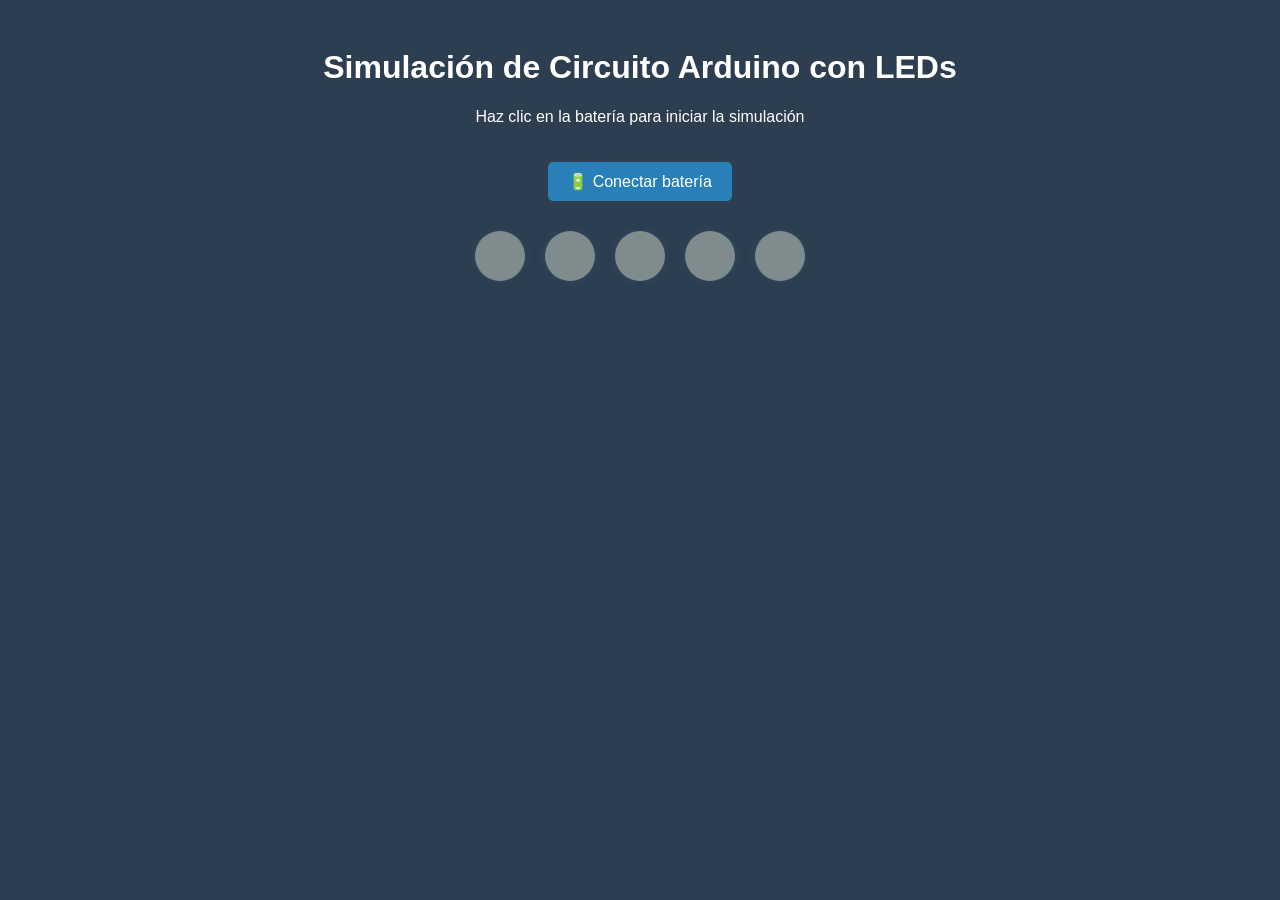
<file: index.HTML>
<!DOCTYPE html>
<html lang="es">
<head>
  <meta charset="UTF-8">
  <title>Simulación de Circuito Arduino con LEDs</title>
  <style>
    body {
      background-color: #2c3e50;
      color: white;
      font-family: Arial, sans-serif;
      text-align: center;
      padding: 20px;
    }
    .board {
      display: flex;
      justify-content: center;
      margin-top: 20px;
    }
    .led {
      width: 50px;
      height: 50px;
      border-radius: 50%;
      margin: 10px;
      background-color: #7f8c8d;
      box-shadow: 0 0 10px #34495e;
      transition: background-color 0.3s;
    }
    .led.on {
      background-color: #e74c3c;
      box-shadow: 0 0 20px #e74c3c;
    }
    .button {
      padding: 10px 20px;
      background-color: #2980b9;
      color: white;
      border: none;
      border-radius: 5px;
      cursor: pointer;
      font-size: 16px;
      margin-top: 20px;
    }
    .button:hover {
      background-color: #3498db;
    }
  </style>
</head>
<body>

  <h1>Simulación de Circuito Arduino con LEDs</h1>
  <p>Haz clic en la batería para iniciar la simulación</p>

  <button class="button" onclick="togglePower()">🔋 Conectar batería</button>

  <div class="board">
    <div class="led" id="led1"></div>
    <div class="led" id="led2"></div>
    <div class="led" id="led3"></div>
    <div class="led" id="led4"></div>
    <div class="led" id="led5"></div>
  </div>

  <script>
    let isOn = false;
    let interval;

    function togglePower() {
      if (!isOn) {
        isOn = true;
        interval = setInterval(() => {
          document.getElementById('
::contentReference[oaicite:73]{index=73}
</file>
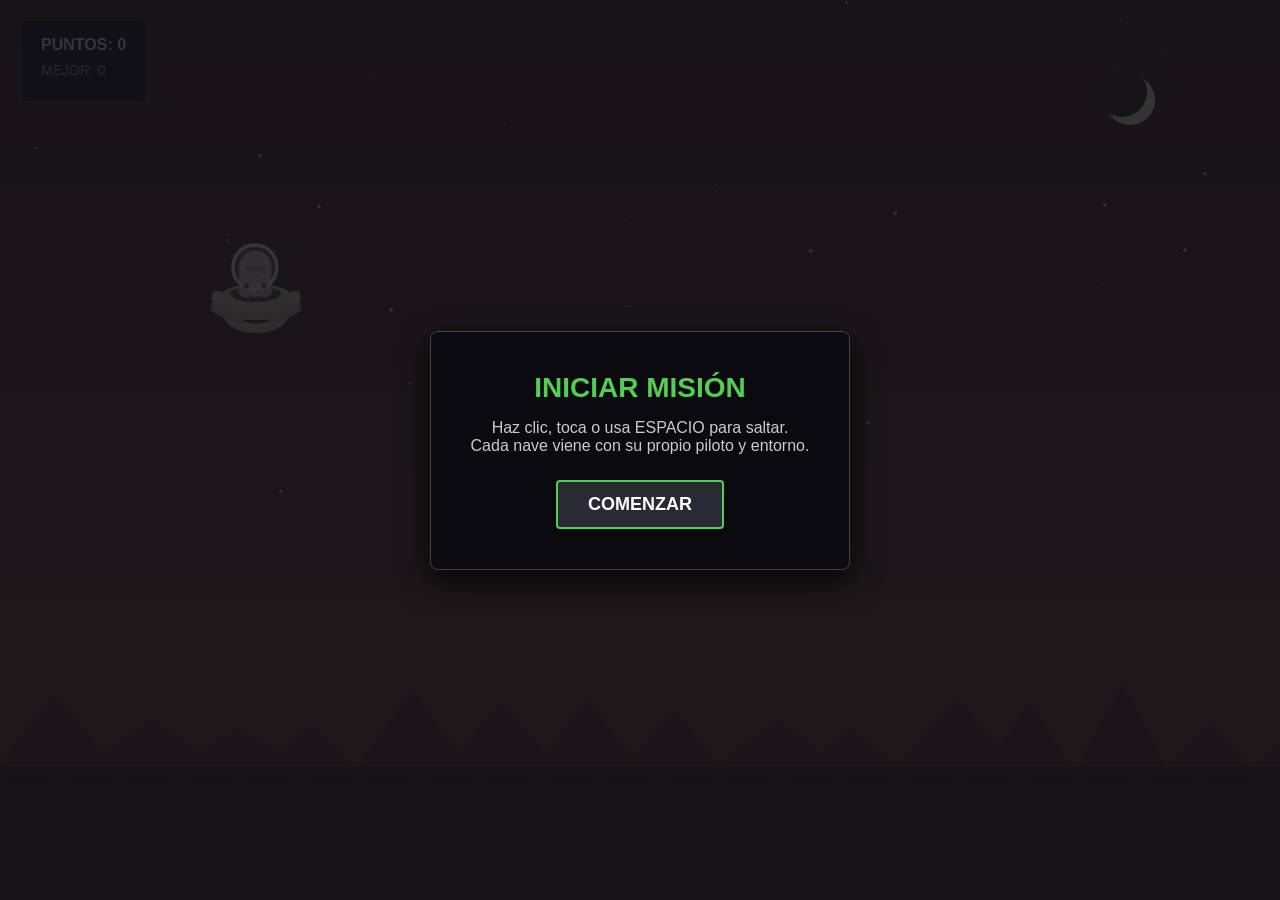
<file: ALIENGAME/index.html>
<!DOCTYPE html>
<html lang="es">
<head>
    <meta charset="UTF-8">
    <meta name="viewport" content="width=device-width, initial-scale=1.0, maximum-scale=1.0, user-scalable=no">
    <title>Juego OPENHOUSE</title>
    <style>
        * {
            box-sizing: border-box;
            margin: 0;
            padding: 0;
            user-select: none;
            font-family: 'Segoe UI', Tahoma, Geneva, Verdana, sans-serif;
        }

        body {
            background-color: #111118;
            display: flex;
            justify-content: center;
            align-items: center;
            height: 100vh;
            width: 100vw;
            overflow: hidden;
        }

        #game-container {
            position: relative;
            width: 100%;
            height: 100%;
            background: #111118;
            overflow: hidden;
        }

        canvas {
            display: block;
            width: 100%;
            height: 100%;
        }

        .overlay {
            position: absolute;
            top: 0;
            left: 0;
            width: 100%;
            height: 100%;
            display: flex;
            flex-direction: column;
            justify-content: center;
            align-items: center;
            background: rgba(17, 17, 24, 0.85);
            z-index: 10;
        }

        .hidden {
            display: none !important;
        }

        .ui-panel {
            background: rgba(10, 10, 15, 0.95);
            border: 1px solid #444;
            padding: 40px;
            border-radius: 8px;
            text-align: center;
            color: white;
            box-shadow: 0 10px 30px rgba(0,0,0,0.8);
        }

        h1 {
            font-size: 28px;
            margin-bottom: 15px;
            font-weight: bold;
            color: #55cc55;
        }

        p {
            font-size: 16px;
            color: #ccc;
            margin-bottom: 25px;
        }

        .btn {
            background: #2a2a35;
            color: white;
            border: 2px solid #55cc55;
            padding: 12px 30px;
            font-size: 18px;
            font-weight: bold;
            cursor: pointer;
            border-radius: 4px;
            transition: all 0.2s;
        }

        .btn:hover {
            background: #55cc55;
            color: #111;
        }

        #hud {
            position: absolute;
            top: 20px;
            left: 20px;
            background: rgba(10, 10, 15, 0.9);
            padding: 15px 20px;
            border-radius: 6px;
            color: white;
            z-index: 5;
            font-size: 16px;
            pointer-events: none;
            border: 1px solid #333;
        }

        .hud-line {
            margin-bottom: 8px;
        }
        
        .hud-line:last-child {
            margin-bottom: 0;
        }

        #alert-box {
            position: absolute;
            top: 20px;
            right: 20px;
            background: rgba(200, 0, 0, 0.8);
            color: white;
            padding: 10px 20px;
            border-radius: 4px;
            font-weight: bold;
            font-size: 14px;
            z-index: 5;
            opacity: 0;
            transition: opacity 0.3s;
            border: 1px solid #ff4444;
            pointer-events: none;
        }

        .show-alert {
            opacity: 1 !important;
            animation: blink 0.5s infinite alternate;
        }

        @keyframes blink {
            from { background: rgba(200, 0, 0, 0.8); }
            to { background: rgba(255, 50, 50, 0.9); }
        }
    </style>
</head>
<body>

    <div id="game-container">
        <div id="hud">
            <div class="hud-line"><strong>PUNTOS: <span id="live-score">0</span></strong></div>
            <div class="hud-line" style="color: #aaa; font-size: 14px;">MEJOR: <span id="live-best">0</span></div>
            <div class="hud-line" id="shield-status" style="color: #33ccff; font-size: 14px; display: none;">🛡️ ESCUDO ACTIVO</div>
        </div>

        <div id="alert-box">⚠️ ¡PROYECTILES DETECTADOS!</div>

        <canvas id="gameCanvas"></canvas>

        <div class="overlay" id="start-screen">
            <div class="ui-panel">
                <h1>INICIAR MISIÓN</h1>
                <p>Haz clic, toca o usa ESPACIO para saltar.<br>
                Cada nave viene con su propio piloto y entorno.</p>
                <button class="btn" id="start-btn">COMENZAR</button>
            </div>
        </div>

        <div class="overlay hidden" id="gameover-screen">
            <div class="ui-panel">
                <h1 style="color: #ff4444;">MISIÓN FALLIDA</h1>
                <p id="fail-reason">Colisión detectada.</p>
                <p>Puntuación Final: <strong style="color: white; font-size: 20px;"><span id="final-score">0</span></strong></p>
                <button class="btn" id="restart-btn">REINICIAR</button>
            </div>
        </div>
    </div>

    <script>
        const canvas = document.getElementById('gameCanvas');
        const ctx = canvas.getContext('2d');
        const container = document.getElementById('game-container');

        let width, height, groundY;

        function resize() {
            width = container.clientWidth;
            height = container.clientHeight;
            canvas.width = width;
            canvas.height = height;
            groundY = height * 0.85; 
        }

        window.addEventListener('resize', resize);
        resize();

        let gameState = 'START'; 
        let score = 0;
        let highScore = localStorage.getItem('minimal_game_best') || 0;
        document.getElementById('live-best').innerText = highScore;

        // Físicas ajustadas para el tamaño medio
        const GRAVITY = 0.25; 
        const JUMP = -6.5;    
        
        // Dificultad revertida (más relajada inicialmente)
        let baseSpeed = 2.0;  
        let currentSpeed = baseSpeed;

        let currentGap = 240; 
        let currentSpacing = 450; 

        let obstacles = [];
        let projectiles = [];
        let items = [];
        let attackPhaseTimer = 0;

        const characterData = [
            { 
                id: 'Beige', src: 'shipBeige_manned.png',
                theme: { bg0: '#3d2616', bg1: '#6b442a', stars: '#ffddaa', mountain: '#4a2e19', ground0: '#331f11', ground1: '#1f120a', line: '#5c3a21', obsTop: '#4a3320', obsLine: '#000' }
            },
            { 
                id: 'Blue', src: 'shipBlue_manned.png',
                theme: { bg0: '#0a192f', bg1: '#112240', stars: '#ffffff', mountain: '#0a192f', ground0: '#020c1b', ground1: '#010810', line: '#233554', obsTop: '#1e3f5a', obsLine: '#0a1a2a' }
            },
            { 
                id: 'Green', src: 'shipGreen_manned.png',
                theme: { bg0: '#0a2a1a', bg1: '#114022', stars: '#ccffcc', mountain: '#0a2a1a', ground0: '#051a0f', ground1: '#020d07', line: '#1a5930', obsTop: '#1a4a2a', obsLine: '#000' }
            },
            { 
                id: 'Pink', src: 'shipPink_manned.png',
                theme: { bg0: '#2a0a2a', bg1: '#401133', stars: '#ffccff', mountain: '#2a0a2a', ground0: '#1a051a', ground1: '#0d020d', line: '#591a40', obsTop: '#4a1a4a', obsLine: '#1a051a' }
            },
            { 
                id: 'Yellow', src: 'shipYellow_manned.png',
                theme: { bg0: '#331a00', bg1: '#592d00', stars: '#ffffcc', mountain: '#261300', ground0: '#1a0d00', ground1: '#0d0600', line: '#663300', obsTop: '#4d2600', obsLine: '#1a0d00' }
            }
        ];

        // Precarga de las imágenes
        characterData.forEach(char => {
            char.image = new Image();
            char.image.src = char.src;
        });

        const player = {
            x: width * 0.2,
            y: 0,
            radius: 25, // Hitbox media
            imgWidth: 90, // Tamaño de imagen medio (perfecto para visualizar detalles)
            imgHeight: 90, 
            vy: 0,
            hasShield: false,
            invulnerableTimer: 0,
            character: characterData[0],
            
            reset() {
                this.y = height / 3;
                this.vy = 0;
                this.hasShield = false;
                this.invulnerableTimer = 0;
                document.getElementById('shield-status').style.display = 'none';
                this.character = characterData[Math.floor(Math.random() * characterData.length)];
            },
            
            jump() {
                this.vy = JUMP;
            },
            
            update() {
                this.vy += GRAVITY;
                this.y += this.vy;
                if(this.invulnerableTimer > 0) this.invulnerableTimer--;
            },
            
            breakShield() {
                this.hasShield = false;
                this.invulnerableTimer = 60; 
                document.getElementById('shield-status').style.display = 'none';
                
                ctx.fillStyle = 'rgba(51, 204, 255, 0.8)';
                ctx.beginPath();
                ctx.arc(this.x, this.y, this.radius * 3, 0, Math.PI * 2);
                ctx.fill();
            },
            
            draw() {
                if (!this.character) return; 

                ctx.save();
                ctx.translate(this.x, this.y);

                ctx.rotate(Math.min(Math.max(this.vy * 0.05, -0.2), 0.2));

                if (this.invulnerableTimer > 0 && Math.floor(Date.now() / 100) % 2 === 0) {
                    ctx.globalAlpha = 0.5;
                }

                if (this.hasShield) {
                    ctx.fillStyle = 'rgba(51, 204, 255, 0.3)';
                    ctx.strokeStyle = '#33ccff';
                    ctx.lineWidth = 2;
                    ctx.beginPath();
                    ctx.arc(0, 0, this.imgWidth / 1.5, 0, Math.PI * 2);
                    ctx.fill();
                    ctx.stroke();
                }

                if (this.character.image.complete && this.character.image.naturalWidth !== 0) {
                    ctx.drawImage(
                        this.character.image, 
                        -this.imgWidth / 2, 
                        -this.imgHeight / 2, 
                        this.imgWidth, 
                        this.imgHeight
                    );
                } else {
                    ctx.fillStyle = '#ff00ff';
                    ctx.fillRect(-this.radius, -this.radius, this.radius*2, this.radius*2);
                }

                ctx.restore();
            }
        };

        class Obstacle {
            constructor(x) {
                this.x = x;
                this.width = 90; // Obstáculos adaptados al tamaño medio
                this.passed = false;
                
                const minHeight = height * 0.20; 
                const maxHeight = groundY - currentGap - 60;
                
                this.topHeight = Math.random() * (maxHeight - minHeight) + minHeight;
            }

            update() {
                this.x -= currentSpeed;
            }

            draw() {
                const theme = player.character.theme;
                ctx.fillStyle = theme.obsTop; 
                ctx.strokeStyle = theme.obsLine;
                ctx.lineWidth = 2;

                ctx.fillRect(this.x, 0, this.width, this.topHeight);
                ctx.strokeRect(this.x, 0, this.width, this.topHeight);

                const bottomY = this.topHeight + currentGap;
                const bottomHeight = height - bottomY;
                ctx.fillRect(this.x, bottomY, this.width, bottomHeight);
                ctx.strokeRect(this.x, bottomY, this.width, bottomHeight);

                ctx.fillStyle = '#fff';
                ctx.globalAlpha = 0.3;
                if (this.topHeight > 80) {
                    ctx.fillRect(this.x + 20, this.topHeight - 40, 12, 12);
                    ctx.fillRect(this.x + 45, this.topHeight - 65, 12, 12);
                }
                if (bottomHeight > 80) {
                    ctx.fillRect(this.x + 25, bottomY + 35, 12, 12);
                }
                ctx.globalAlpha = 1.0;
            }

            checkCollision(p) {
                const collisionRadius = p.radius * 0.85; 
                if (p.x + collisionRadius > this.x && p.x - collisionRadius < this.x + this.width) {
                    if (p.y - collisionRadius < this.topHeight || p.y + collisionRadius > this.topHeight + currentGap) {
                        return true;
                    }
                }
                return false;
            }
        }

        class Projectile {
            constructor(y) {
                this.x = width;
                this.y = y;
                this.width = 60;  
                this.height = 12;
                this.speed = currentSpeed * 2.5; 
                this.warningTimer = 60; // Advertencia revertida a su duración original
            }

            update() {
                if (this.warningTimer > 0) {
                    this.warningTimer--;
                } else {
                    this.x -= this.speed;
                }
            }

            draw() {
                if (this.warningTimer > 0) {
                    if (Math.floor(Date.now() / 100) % 2 === 0) {
                        ctx.fillStyle = 'rgba(255, 0, 0, 0.3)';
                        ctx.fillRect(0, this.y - 1, width, 2);
                        
                        ctx.fillStyle = 'red';
                        ctx.font = '22px Arial';
                        ctx.fillText('⚠️', width - 45, this.y + 8);
                    }
                } else {
                    ctx.fillStyle = '#ff3333';
                    ctx.shadowColor = 'red';
                    ctx.shadowBlur = 10;
                    ctx.fillRect(this.x, this.y - this.height/2, this.width, this.height);
                    
                    ctx.fillStyle = 'white';
                    ctx.shadowBlur = 0;
                    ctx.fillRect(this.x + 6, this.y - 1, this.width - 12, 2);
                }
            }

            checkCollision(p) {
                if (this.warningTimer > 0) return false;
                
                const collisionRadius = p.radius * 0.85;
                if (p.x + collisionRadius > this.x && p.x - collisionRadius < this.x + this.width &&
                    p.y + collisionRadius > this.y - this.height/2 && p.y - collisionRadius < this.y + this.height/2) {
                    return true;
                }
                return false;
            }
        }

        class ShieldItem {
            constructor() {
                this.x = width + 50;
                this.y = Math.random() * (groundY - 150) + 75;
                this.radius = 20;
            }

            update() {
                this.x -= currentSpeed;
            }

            draw() {
                ctx.fillStyle = '#33ccff';
                ctx.shadowColor = '#33ccff';
                ctx.shadowBlur = 15;
                ctx.beginPath();
                ctx.arc(this.x, this.y + Math.sin(Date.now() * 0.005) * 6, this.radius, 0, Math.PI * 2);
                ctx.fill();
                
                ctx.fillStyle = 'white';
                ctx.shadowBlur = 0;
                ctx.beginPath();
                ctx.arc(this.x - 5, this.y - 5 + Math.sin(Date.now() * 0.005) * 6, 5, 0, Math.PI * 2);
                ctx.fill();
            }

            checkCollision(p) {
                const dist = Math.hypot(p.x - this.x, p.y - this.y);
                return dist < p.radius + this.radius;
            }
        }

        const stars = Array.from({length: 60}, () => ({
            x: Math.random() * 2000,
            y: Math.random() * 500,
            size: Math.random() * 2
        }));

        const mountains = [];
        for(let i = 0; i < 30; i++) {
            mountains.push({
                x: i * 90,
                width: 70 + Math.random() * 60,
                height: 30 + Math.random() * 60
            });
        }

        function drawBackground() {
            const theme = player.character.theme;

            const bgGradient = ctx.createLinearGradient(0, 0, 0, height);
            bgGradient.addColorStop(0, theme.bg0);
            bgGradient.addColorStop(1, theme.bg1);
            ctx.fillStyle = bgGradient;
            ctx.fillRect(0, 0, width, height);

            ctx.fillStyle = theme.stars;
            stars.forEach(s => {
                ctx.beginPath();
                ctx.arc(s.x, s.y, s.size, 0, Math.PI*2);
                ctx.fill();
                if(gameState === 'PLAYING') s.x -= currentSpeed * 0.05;
                if(s.x < 0) s.x = width;
            });

            ctx.fillStyle = '#ffffdd';
            ctx.beginPath();
            ctx.arc(width - 150, 100, 25, 0, Math.PI*2);
            ctx.fill();
            ctx.fillStyle = theme.bg0; 
            ctx.beginPath();
            ctx.arc(width - 158, 92, 25, 0, Math.PI*2);
            ctx.fill();

            ctx.fillStyle = theme.mountain;
            mountains.forEach(m => {
                ctx.beginPath();
                ctx.moveTo(m.x, groundY);
                ctx.lineTo(m.x + m.width/2, groundY - m.height);
                ctx.lineTo(m.x + m.width, groundY);
                ctx.fill();
                
                if(gameState === 'PLAYING') m.x -= currentSpeed * 0.2;
                if(m.x + m.width < 0) m.x = width + (Math.random() * 50);
            });

            ctx.fillStyle = theme.ground0;
            ctx.fillRect(0, groundY, width, height - groundY);
            
            ctx.strokeStyle = theme.line;
            ctx.lineWidth = 3;
            ctx.beginPath();
            ctx.moveTo(0, groundY);
            ctx.lineTo(width, groundY);
            ctx.stroke();
            
            ctx.strokeStyle = theme.ground1;
            ctx.lineWidth = 2;
            for(let i = 0; i < width; i += 60) {
                let xPos = (i - (Date.now() * currentSpeed * 0.05) % 60);
                if(xPos > 0 && xPos < width) {
                    ctx.beginPath();
                    ctx.moveTo(xPos, groundY + 15);
                    ctx.lineTo(xPos + 30, groundY + 15);
                    ctx.stroke();
                }
            }
        }

        function updateDifficulty() {
            // Regresamos a la curva de dificultad original más relajada
            currentSpeed = baseSpeed + (score * 0.15);
            currentGap = Math.max(140, 240 - (score * 3));
            currentSpacing = Math.max(280, 450 - (score * 5));
        }

        function handleDamage(reason) {
            if (player.invulnerableTimer > 0) return; 

            if (player.hasShield) {
                player.breakShield();
            } else {
                gameOver(reason);
            }
        }

        function gameLoop() {
            ctx.clearRect(0, 0, width, height);
            
            drawBackground();

            if (gameState === 'PLAYING') {
                player.update();
                updateDifficulty();

                if (obstacles.length === 0 || obstacles[obstacles.length - 1].x < width - currentSpacing) {
                    obstacles.push(new Obstacle(width));
                }

                for (let i = obstacles.length - 1; i >= 0; i--) {
                    let obs = obstacles[i];
                    obs.update();
                    obs.draw();

                    if (!obs.passed && player.x > obs.x + obs.width) {
                        obs.passed = true;
                        score++;
                        document.getElementById('live-score').innerText = score;
                    }

                    if (obs.checkCollision(player)) {
                        handleDamage('Choque con estructura.');
                    }

                    if (obs.x + obs.width < 0) {
                        obstacles.splice(i, 1);
                    }
                }

                const alertBox = document.getElementById('alert-box');
                // Proyectiles inician a partir del punto 5 de nuevo (dificultad normal)
                if (score >= 5) {
                    if (attackPhaseTimer <= 0 && Math.random() < 0.005) {
                        attackPhaseTimer = 200; 
                    }

                    if (attackPhaseTimer > 0) {
                        attackPhaseTimer--;
                        alertBox.classList.add('show-alert');
                        
                        if (attackPhaseTimer === 100 || attackPhaseTimer === 20) {
                            projectiles.push(new Projectile(player.y + (Math.random() * 80 - 40)));
                        }
                    } else {
                        alertBox.classList.remove('show-alert');
                    }
                }

                for (let i = projectiles.length - 1; i >= 0; i--) {
                    let proj = projectiles[i];
                    proj.update();
                    proj.draw();

                    if (proj.checkCollision(player)) {
                        handleDamage('Impacto de proyectil láser.');
                        projectiles.splice(i, 1); 
                        continue;
                    }

                    if (proj.x + proj.width < 0) {
                        projectiles.splice(i, 1);
                    }
                }

                if (Math.random() < 0.001 && items.length === 0 && !player.hasShield) {
                    items.push(new ShieldItem());
                }

                for (let i = items.length - 1; i >= 0; i--) {
                    let item = items[i];
                    item.update();
                    item.draw();

                    if (item.checkCollision(player)) {
                        player.hasShield = true;
                        document.getElementById('shield-status').style.display = 'block';
                        items.splice(i, 1);
                        continue;
                    }

                    if (item.x + item.radius < 0) {
                        items.splice(i, 1);
                    }
                }

                if (player.y - player.radius <= 0) {
                    handleDamage('Saliste de la atmósfera.');
                    if (gameState === 'PLAYING') player.vy = 2; 
                }
                
                if (player.y + player.radius >= groundY) {
                    handleDamage('Caíste al suelo.');
                    if (gameState === 'PLAYING') player.vy = JUMP;
                }

                player.draw();
            } 
            else if (gameState === 'START') {
                if (!player.character) player.reset(); 
                player.y = height / 3 + Math.sin(Date.now() * 0.003) * 12;
                player.draw();
            }

            requestAnimationFrame(gameLoop);
        }

        function action() {
            if (gameState === 'START') {
                startGame();
            } else if (gameState === 'PLAYING') {
                player.jump();
            }
        }

        function startGame() {
            player.reset(); 

            gameState = 'PLAYING';
            score = 0;
            currentSpeed = baseSpeed;
            obstacles = []; 
            projectiles = [];
            items = [];
            attackPhaseTimer = 0;
            
            document.getElementById('live-score').innerText = '0';
            document.getElementById('start-screen').classList.add('hidden');
            document.getElementById('gameover-screen').classList.add('hidden');
            document.getElementById('alert-box').classList.remove('show-alert');
            
            player.jump(); 
        }

        function gameOver(reason) {
            gameState = 'GAMEOVER';

            if (score > highScore) {
                highScore = score;
                localStorage.setItem('minimal_game_best', highScore);
                document.getElementById('live-best').innerText = highScore;
            }

            document.getElementById('fail-reason').innerText = reason;
            document.getElementById('final-score').innerText = score;
            document.getElementById('gameover-screen').classList.remove('hidden');
            document.getElementById('alert-box').classList.remove('show-alert');
        }

        window.addEventListener('keydown', (e) => {
            if (e.code === 'Space' || e.code === 'ArrowUp') {
                e.preventDefault();
                action();
            }
        });

        canvas.addEventListener('touchstart', (e) => {
            e.preventDefault();
            action();
        }, { passive: false });

        canvas.addEventListener('mousedown', (e) => {
            action();
        });

        document.getElementById('start-btn').addEventListener('click', () => {
            startGame();
        });

        document.getElementById('restart-btn').addEventListener('click', () => {
            startGame();
        });

        requestAnimationFrame(gameLoop);
    </script>
</body>
</html>
</file>
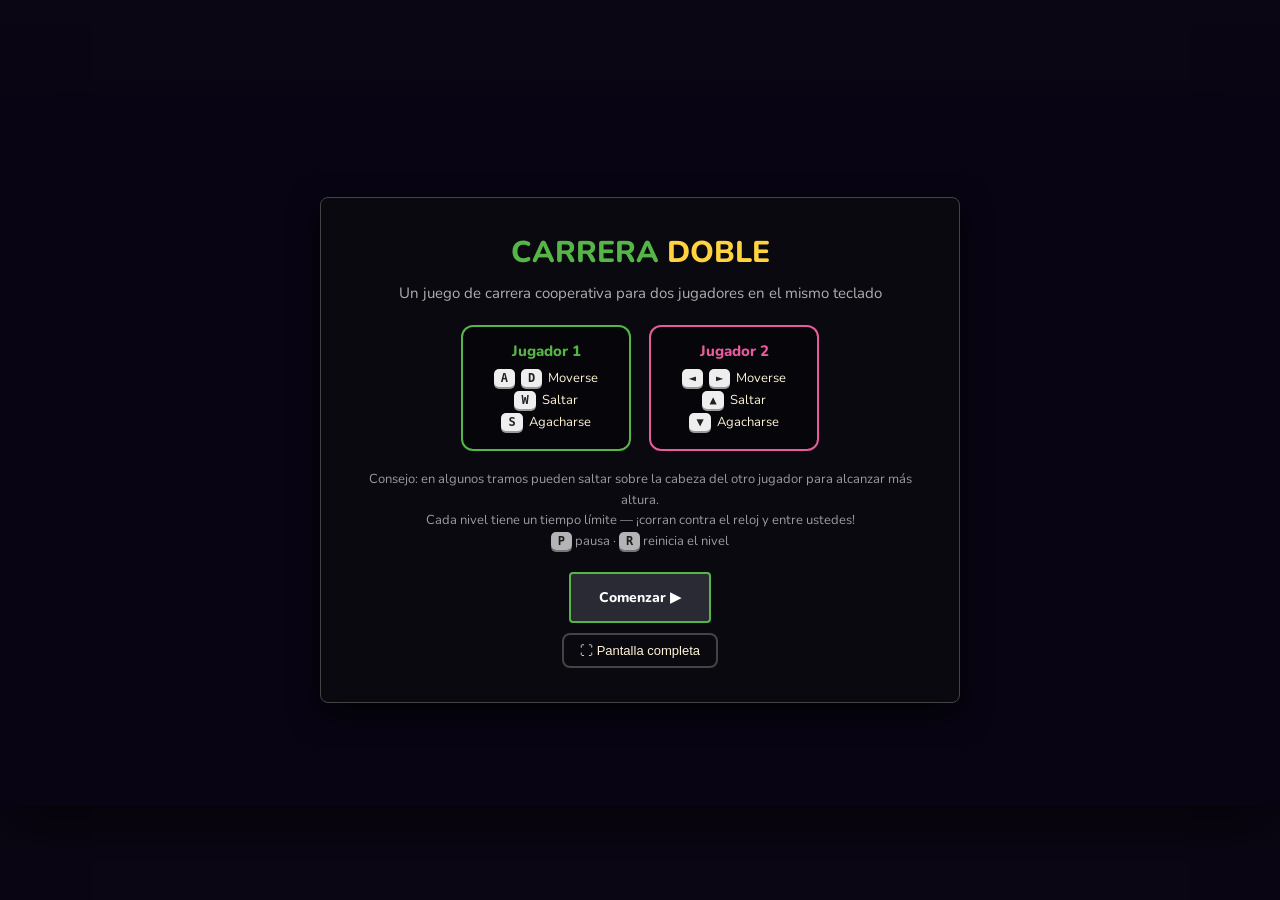
<file: ALIENRUNNNN/index.html>
<!DOCTYPE html>
<html lang="es">
<head>
<meta charset="UTF-8">
<meta name="viewport" content="width=device-width, initial-scale=1.0">
<title>ALIENRUNNN OPENHOUSE</title>
<link rel="preconnect" href="https://fonts.googleapis.com">
<link href="https://fonts.googleapis.com/css2?family=Press+Start+2P&family=Nunito:wght@600;800&display=swap" rel="stylesheet">
<link rel="stylesheet" href="style.css">
</head>
<body>

<div id="stage">

  <!-- ======= HUD superior (durante el juego) ======= -->
  <div id="hud" class="hidden">
    <div class="hud-left">
      <span id="hudLevelName">Nivel 1</span>
    </div>
    <div class="hud-center">
      <div class="player-pill p1">
        <span class="dot"></span>
        <span class="pname">P1</span>
        <span id="p1Time" class="ptime">0.0s</span>
      </div>
      <div class="player-pill p2">
        <span class="dot"></span>
        <span class="pname">P2</span>
        <span id="p2Time" class="ptime">0.0s</span>
      </div>
    </div>
    <div class="hud-right">
      <span id="hudTimeLeft" class="hud-timer">⏱ 0.0s</span>
      <span id="hudCoins">🪙 0</span>
      <button id="btnFullscreen" title="Pantalla completa (F)">⛶</button>
      <button id="btnPause" title="Pausa (P)">⏸</button>
    </div>
  </div>

  <!-- ======= Canvas del juego ======= -->
  <canvas id="game" width="1152" height="640"></canvas>

  <!-- ======= Banner de meta (no bloqueante) ======= -->
  <div id="finishBanner" class="hidden">
    <div class="banner-box">
      <div id="finishTitle">¡Jugador Verde llega primero!</div>
      <div id="finishSub">Tiempo: 0.0s — esperando al otro jugador…</div>
      <button id="btnContinue">Continuar →</button>
    </div>
  </div>

  <!-- ======= Pantalla de inicio ======= -->
  <div id="screenStart" class="overlay">
    <div class="panel instructions">
      <h1>CARRERA <span class="accent">DOBLE</span></h1>
      <p class="subtitle">Un juego de carrera cooperativa para dos jugadores en el mismo teclado</p>

      <div class="controls-grid">
        <div class="controls-card p1card">
          <div class="ccard-title">Jugador 1</div>
          <div class="key-row"><kbd>A</kbd><kbd>D</kbd> Moverse</div>
          <div class="key-row"><kbd>W</kbd> Saltar</div>
          <div class="key-row"><kbd>S</kbd> Agacharse</div>
        </div>
        <div class="controls-card p2card">
          <div class="ccard-title">Jugador 2</div>
          <div class="key-row"><kbd>◄</kbd><kbd>►</kbd> Moverse</div>
          <div class="key-row"><kbd>▲</kbd> Saltar</div>
          <div class="key-row"><kbd>▼</kbd> Agacharse</div>
        </div>
      </div>

      <p class="hint">Consejo: en algunos tramos pueden saltar sobre la cabeza del otro jugador para alcanzar más altura.<br>
      Cada nivel tiene un tiempo límite — ¡corran contra el reloj y entre ustedes!<br>
      <kbd>P</kbd> pausa · <kbd>R</kbd> reinicia el nivel</p>

      <button id="btnStart" class="big-btn">Comenzar ▶</button>
      <button id="btnFullscreenStart" class="small-btn">⛶ Pantalla completa</button>
    </div>
  </div>

  <!-- ======= Intro de nivel ======= -->
  <div id="screenLevelIntro" class="overlay hidden">
    <div class="panel instructions">
      <div id="introLevelNum" class="level-tag">Nivel 1</div>
      <h2 id="introLevelName">Colinas Tranquilas</h2>
      <div class="time-badge">⏱️ Tiempo límite: <span id="introTimeLimit">60</span>s</div>
      <p id="introLevelTip" class="hint"></p>
      <button id="btnLevelGo" class="big-btn">¡Listos! ▶</button>
    </div>
  </div>

  <!-- ======= Pausa ======= -->
  <div id="screenPause" class="overlay hidden">
    <div class="panel">
      <h2>Pausa</h2>
      <button id="btnResume" class="big-btn">Reanudar</button>
      <button id="btnRestartLevel" class="small-btn">Reiniciar nivel (R)</button>
      <button id="btnMainMenu" class="small-btn">Menú principal</button>
    </div>
  </div>

  <!-- ======= Tiempo agotado ======= -->
  <div id="screenTimeUp" class="overlay hidden">
    <div class="panel instructions">
      <h2>⏱️ ¡Tiempo agotado!</h2>
      <p class="hint" id="timeUpMsg">Nadie llegó a la bandera a tiempo.</p>
      <button id="btnRetryTimeUp" class="big-btn">Reintentar nivel ↻</button>
    </div>
  </div>

  <!-- ======= Resultados finales ======= -->
  <div id="screenFinal" class="overlay hidden">
    <div class="panel">
      <h2 id="finalTitle">🏆 ¡Campeón!</h2>
      <div id="finalResults" class="final-results"></div>
      <button id="btnPlayAgain" class="big-btn">Jugar de nuevo</button>
    </div>
  </div>

</div>

<script src="game.js"></script>
</body>
</html>
</file>
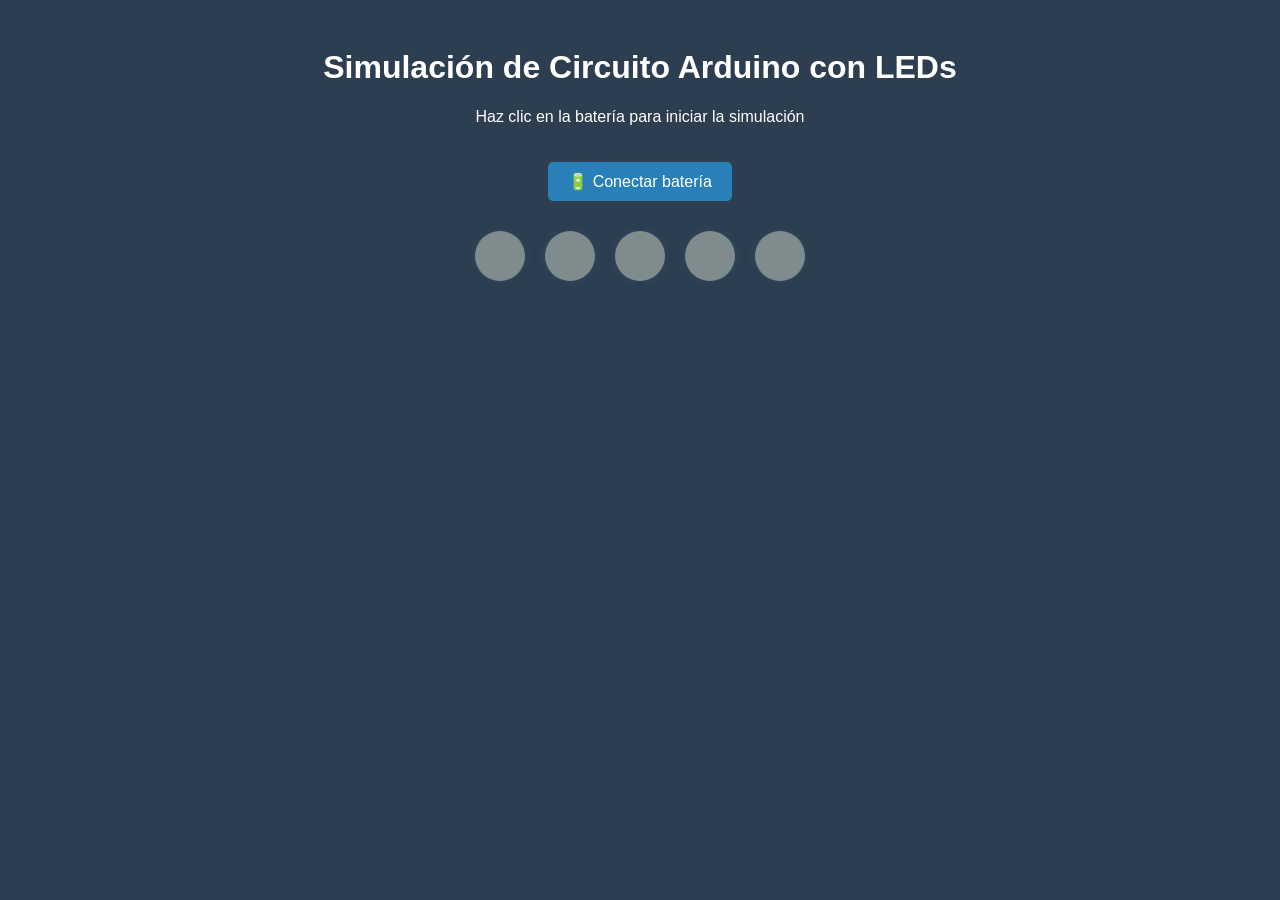
<file: EJEMPLO.HTML>
<!DOCTYPE html>
<html lang="es">
<head>
  <meta charset="UTF-8">
  <title>Simulación de Circuito Arduino con LEDs</title>
  <style>
    body {
      background-color: #2c3e50;
      color: white;
      font-family: Arial, sans-serif;
      text-align: center;
      padding: 20px;
    }
    .board {
      display: flex;
      justify-content: center;
      margin-top: 20px;
    }
    .led {
      width: 50px;
      height: 50px;
      border-radius: 50%;
      margin: 10px;
      background-color: #7f8c8d;
      box-shadow: 0 0 10px #34495e;
      transition: background-color 0.3s;
    }
    .led.on {
      background-color: #e74c3c;
      box-shadow: 0 0 20px #e74c3c;
    }
    .button {
      padding: 10px 20px;
      background-color: #2980b9;
      color: white;
      border: none;
      border-radius: 5px;
      cursor: pointer;
      font-size: 16px;
      margin-top: 20px;
    }
    .button:hover {
      background-color: #3498db;
    }
  </style>
</head>
<body>

  <h1>Simulación de Circuito Arduino con LEDs</h1>
  <p>Haz clic en la batería para iniciar la simulación</p>

  <button class="button" onclick="togglePower()">🔋 Conectar batería</button>

  <div class="board">
    <div class="led" id="led1"></div>
    <div class="led" id="led2"></div>
    <div class="led" id="led3"></div>
    <div class="led" id="led4"></div>
    <div class="led" id="led5"></div>
  </div>

  <script>
    let isOn = false;
    let interval;

    function togglePower() {
      if (!isOn) {
        isOn = true;
        interval = setInterval(() => {
          document.getElementById('
::contentReference[oaicite:73]{index=73}
</file>
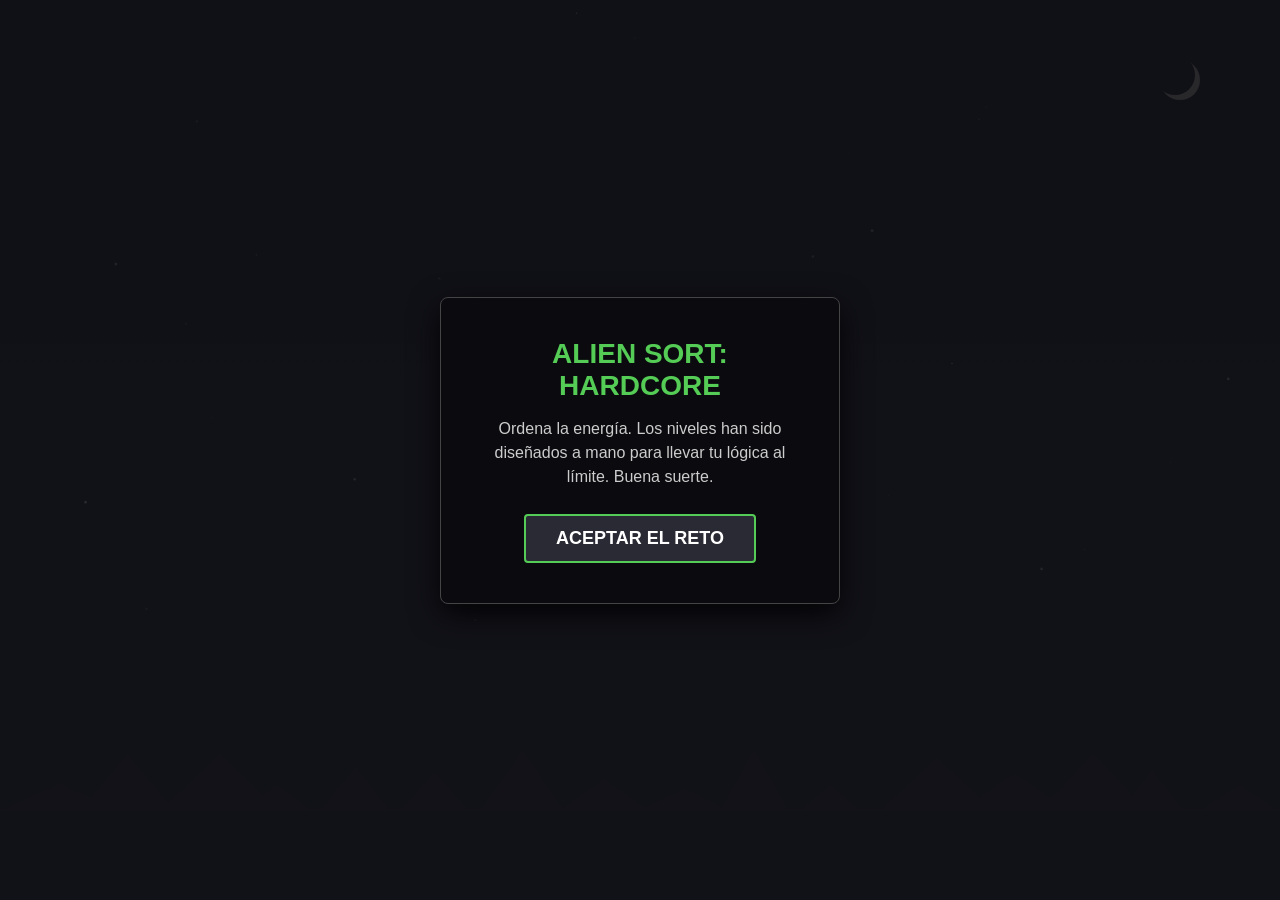
<file: RELLENAELAGUA.html>
<!DOCTYPE html>
<html lang="es">
<head>
    <meta charset="UTF-8">
    <meta name="viewport" content="width=device-width, initial-scale=1.0, maximum-scale=1.0, user-scalable=no">
    <title>Alien Sort Puzzle - Hardcore</title>
    <style>
        * {
            box-sizing: border-box;
            margin: 0;
            padding: 0;
            user-select: none;
            font-family: 'Segoe UI', Tahoma, Geneva, Verdana, sans-serif;
        }

        body {
            background-color: #111118;
            display: flex;
            justify-content: center;
            align-items: center;
            height: 100vh;
            width: 100vw;
            overflow: hidden;
            color: white;
        }

        #game-container {
            position: relative;
            width: 100%;
            height: 100%;
            background: #111118;
            overflow: hidden;
        }

        #bgCanvas {
            position: absolute;
            top: 0;
            left: 0;
            width: 100%;
            height: 100%;
            z-index: 1;
            pointer-events: none;
        }

        #hud {
            position: absolute;
            top: 15px;
            left: 15px;
            right: 15px;
            display: flex;
            justify-content: space-between;
            align-items: center;
            z-index: 5;
        }

        .hud-panel {
            background: rgba(10, 10, 15, 0.9);
            padding: 10px 20px;
            border-radius: 6px;
            border: 1px solid #333;
            font-size: 16px;
            font-weight: bold;
        }

        .btn-small {
            background: #2a2a35;
            color: white;
            border: 1px solid #555;
            padding: 8px 15px;
            cursor: pointer;
            border-radius: 4px;
            transition: all 0.2s;
            font-weight: bold;
        }
        .btn-small:hover { background: #444; }

        /* Contenedor principal del Puzzle */
        #puzzle-area {
            position: absolute;
            top: 70px;
            left: 0;
            width: 100%;
            height: calc(100% - 70px);
            display: flex;
            flex-wrap: wrap;
            justify-content: center;
            align-content: center;
            gap: 15px;
            z-index: 10;
            padding: 15px;
        }

        /* Diseño de los Tubos ajustado para que quepan muchos */
        .bottle {
            width: 45px;
            height: 160px;
            border: 3px solid rgba(255, 255, 255, 0.3);
            border-top: none;
            border-radius: 0 0 12px 12px;
            display: flex;
            flex-direction: column-reverse;
            overflow: hidden;
            cursor: pointer;
            transition: transform 0.2s ease, box-shadow 0.2s;
            background: rgba(0, 0, 0, 0.4);
            position: relative;
        }

        .bottle.selected {
            transform: translateY(-15px);
            box-shadow: 0 10px 20px rgba(255, 255, 255, 0.1);
            border-color: rgba(255, 255, 255, 0.8);
        }

        .liquid-segment {
            width: 100%;
            height: 25%;
            transition: height 0.3s;
        }

        .overlay {
            position: absolute;
            top: 0;
            left: 0;
            width: 100%;
            height: 100%;
            display: flex;
            flex-direction: column;
            justify-content: center;
            align-items: center;
            background: rgba(17, 17, 24, 0.9);
            z-index: 20;
        }

        .hidden { display: none !important; }

        .ui-panel {
            background: rgba(10, 10, 15, 0.95);
            border: 1px solid #444;
            padding: 40px;
            border-radius: 8px;
            text-align: center;
            box-shadow: 0 10px 30px rgba(0,0,0,0.8);
            max-width: 400px;
        }

        h1 {
            font-size: 28px;
            margin-bottom: 15px;
            color: #55cc55;
        }

        p {
            font-size: 16px;
            color: #ccc;
            margin-bottom: 25px;
            line-height: 1.5;
        }

        .btn {
            background: #2a2a35;
            color: white;
            border: 2px solid #55cc55;
            padding: 12px 30px;
            font-size: 18px;
            font-weight: bold;
            cursor: pointer;
            border-radius: 4px;
            transition: all 0.2s;
        }

        .btn:hover {
            background: #55cc55;
            color: #111;
        }
    </style>
</head>
<body>

    <div id="game-container">
        <canvas id="bgCanvas"></canvas>

        <div id="hud" class="hidden">
            <div class="hud-panel">NIVEL: <span id="level-display">1</span> / 6</div>
            <button class="btn-small" id="restart-level-btn">REINICIAR NIVEL</button>
        </div>

        <div id="puzzle-area"></div>

        <div class="overlay" id="start-screen">
            <div class="ui-panel">
                <h1>ALIEN SORT: HARDCORE</h1>
                <p>Ordena la energía. Los niveles han sido diseñados a mano para llevar tu lógica al límite. Buena suerte.</p>
                <button class="btn" id="start-btn">ACEPTAR EL RETO</button>
            </div>
        </div>

        <div class="overlay hidden" id="win-screen">
            <div class="ui-panel">
                <h1 style="color: #33ccff;">MUESTRAS ESTABILIZADAS</h1>
                <p>Nivel superado. Prepárate, el siguiente es mucho peor.</p>
                <button class="btn" style="border-color: #33ccff;" id="next-level-btn">CONTINUAR</button>
            </div>
        </div>
        
        <div class="overlay hidden" id="end-screen">
            <div class="ui-panel">
                <h1 style="color: #ff3366;">¡IMPOSIBLE!</h1>
                <p>Has superado el nivel 6. Lograste resolver el caos absoluto de 16 botellas. Mis respetos.</p>
                <button class="btn" style="border-color: #ff3366;" id="restart-game-btn">JUGAR DE NUEVO</button>
            </div>
        </div>
    </div>

    <script>
        // --- 1. DIBUJO DEL FONDO ---
        const canvas = document.getElementById('bgCanvas');
        const ctx = canvas.getContext('2d');
        
        let width, height;
        const stars = [];
        const mountains = [];

        function initBackground() {
            width = canvas.width = window.innerWidth;
            height = canvas.height = window.innerHeight;
            
            for(let i = 0; i < 50; i++) {
                stars.push({
                    x: Math.random() * width,
                    y: Math.random() * (height * 0.7),
                    size: Math.random() * 1.5
                });
            }

            let groundY = height * 0.85;
            for(let i = 0; i < 30; i++) {
                mountains.push({
                    x: i * 80,
                    width: 60 + Math.random() * 60,
                    height: 20 + Math.random() * 50
                });
            }
        }

        function drawBackground() {
            ctx.clearRect(0, 0, width, height);

            const bgGradient = ctx.createLinearGradient(0, 0, 0, height);
            bgGradient.addColorStop(0, '#0a0a14');
            bgGradient.addColorStop(1, '#181822');
            ctx.fillStyle = bgGradient;
            ctx.fillRect(0, 0, width, height);

            ctx.fillStyle = 'white';
            stars.forEach(s => {
                ctx.globalAlpha = 0.5 + Math.sin(Date.now() * 0.001 + s.x) * 0.5;
                ctx.beginPath();
                ctx.arc(s.x, s.y, s.size, 0, Math.PI*2);
                ctx.fill();
            });
            ctx.globalAlpha = 1.0;

            ctx.fillStyle = '#ffffdd';
            ctx.beginPath();
            ctx.arc(width - 100, 80, 20, 0, Math.PI*2);
            ctx.fill();
            ctx.fillStyle = '#0a0a14';
            ctx.beginPath();
            ctx.arc(width - 105, 75, 20, 0, Math.PI*2);
            ctx.fill();

            let groundY = height * 0.9;
            ctx.fillStyle = '#1a1a22';
            mountains.forEach(m => {
                ctx.beginPath();
                ctx.moveTo(m.x, groundY);
                ctx.lineTo(m.x + m.width/2, groundY - m.height);
                ctx.lineTo(m.x + m.width, groundY);
                ctx.fill();
            });

            ctx.fillStyle = '#15151a';
            ctx.fillRect(0, groundY, width, height - groundY);
            
            ctx.strokeStyle = '#222';
            ctx.lineWidth = 2;
            ctx.beginPath();
            ctx.moveTo(0, groundY);
            ctx.lineTo(width, groundY);
            ctx.stroke();

            requestAnimationFrame(drawBackground);
        }

        window.addEventListener('resize', () => {
            stars.length = 0;
            mountains.length = 0;
            initBackground();
        });

        initBackground();
        drawBackground();

        // --- 2. LÓGICA DEL JUEGO CON NIVELES DISEÑADOS A MANO ---
        
        // 14 Colores disponibles para abarcar hasta el nivel más difícil
        const COLORS = [
            '#ff3366', // 0: Rosa
            '#33ccff', // 1: Cyan
            '#55cc55', // 2: Verde
            '#ffcc00', // 3: Amarillo
            '#cc33ff', // 4: Morado
            '#ff8833', // 5: Naranja
            '#ffffff', // 6: Blanco puro
            '#33ffcc', // 7: Aqua
            '#ff33cc', // 8: Magenta
            '#ffff33', // 9: Amarillo brillante
            '#5555ff', // 10: Azul oscuro
            '#ff5555', // 11: Rojo
            '#88ff33', // 12: Lima
            '#ccaa77'  // 13: Bronce
        ];

        // Diseños estáticos. [Abajo, MedioAbajo, MedioArriba, Arriba]
        const HARDCODED_LEVELS = [
            // NIVEL 1 (Muy fácil: 2 colores, 4 tubos)
            [
                [0, 1, 0, 1],
                [1, 0, 1, 0],
                [], []
            ],
            // NIVEL 2 (Fácil: 3 colores, 5 tubos)
            [
                [0, 1, 2, 0],
                [2, 0, 1, 2],
                [1, 2, 0, 1],
                [], []
            ],
            // NIVEL 3 (Intermedio: 5 colores, 7 tubos)
            [
                [3, 4, 1, 2],
                [0, 3, 4, 1],
                [2, 0, 3, 4],
                [1, 2, 0, 3],
                [4, 1, 2, 0],
                [], []
            ],
            // NIVEL 4 (Difícil: 7 colores, 9 tubos)
            [
                [5, 2, 6, 1],
                [0, 4, 3, 5],
                [1, 6, 2, 0],
                [3, 1, 4, 6],
                [2, 5, 0, 4],
                [6, 3, 1, 2],
                [4, 0, 5, 3],
                [], []
            ],
            // NIVEL 5 (Muy Difícil: 10 colores, 12 tubos)
            [
                [9, 5, 1, 8],
                [0, 4, 7, 2],
                [3, 6, 9, 5],
                [1, 8, 0, 4],
                [7, 2, 3, 6],
                [8, 1, 5, 9],
                [4, 0, 2, 7],
                [6, 3, 4, 1],
                [9, 8, 5, 0],
                [2, 7, 6, 3],
                [], []
            ],
            // NIVEL 6 (Extremo: 14 colores, 16 tubos)
            // Diseñado para que la cima no tenga colores repetidos, forzando usar los tubos vacíos de inmediato.
            [
                [0, 7, 4, 10],
                [1, 8, 5, 11],
                [2, 9, 6, 12],
                [3, 10, 7, 13],
                [4, 11, 8, 0],
                [5, 12, 9, 1],
                [6, 13, 10, 2],
                [7, 0, 11, 3],
                [8, 1, 12, 4],
                [9, 2, 13, 5],
                [10, 3, 0, 6],
                [11, 4, 1, 7],
                [12, 5, 2, 8],
                [13, 6, 3, 9],
                [], []
            ]
        ];

        let currentLevelIndex = 0;
        let bottlesState = []; 
        let selectedBottleIndex = null;
        let originalLevelState = []; 

        const puzzleArea = document.getElementById('puzzle-area');
        const levelDisplay = document.getElementById('level-display');

        function loadHardcodedLevel(index) {
            let layout = HARDCODED_LEVELS[index];
            let state = [];
            
            // Convertir los números del layout a los códigos hex de colores reales
            for(let bottle of layout) {
                let mappedBottle = [];
                for(let colorIndex of bottle) {
                    mappedBottle.push(COLORS[colorIndex]);
                }
                state.push(mappedBottle);
            }
            return state;
        }

        function renderBottles() {
            puzzleArea.innerHTML = '';
            
            bottlesState.forEach((bottle, index) => {
                const bottleDiv = document.createElement('div');
                bottleDiv.className = 'bottle';
                if (selectedBottleIndex === index) {
                    bottleDiv.classList.add('selected');
                }

                bottle.forEach(color => {
                    const segment = document.createElement('div');
                    segment.className = 'liquid-segment';
                    segment.style.backgroundColor = color;
                    segment.style.boxShadow = `inset 0 0 10px rgba(0,0,0,0.5)`;
                    bottleDiv.appendChild(segment);
                });

                bottleDiv.addEventListener('click', () => handleBottleClick(index));
                puzzleArea.appendChild(bottleDiv);
            });
        }

        function handleBottleClick(index) {
            if (selectedBottleIndex === null) {
                if (bottlesState[index].length > 0) {
                    selectedBottleIndex = index;
                    renderBottles();
                }
                return;
            }

            if (selectedBottleIndex === index) {
                selectedBottleIndex = null;
                renderBottles();
                return;
            }

            const src = bottlesState[selectedBottleIndex];
            const dest = bottlesState[index];

            if (canPour(src, dest)) {
                pourLiquid(src, dest);
                selectedBottleIndex = null;
                renderBottles();
                
                if (checkWin()) {
                    setTimeout(() => {
                        if (currentLevelIndex === HARDCODED_LEVELS.length - 1) {
                            document.getElementById('end-screen').classList.remove('hidden');
                        } else {
                            document.getElementById('win-screen').classList.remove('hidden');
                        }
                    }, 500);
                }
            } else {
                selectedBottleIndex = null;
                renderBottles();
            }
        }

        function canPour(src, dest) {
            if (dest.length === 4) return false; 
            if (dest.length === 0) return true;  
            
            const srcTopColor = src[src.length - 1];
            const destTopColor = dest[dest.length - 1];
            
            return srcTopColor === destTopColor; 
        }

        function pourLiquid(src, dest) {
            const colorToMove = src[src.length - 1];
            
            let amountAvailable = 0;
            for (let i = src.length - 1; i >= 0; i--) {
                if (src[i] === colorToMove) amountAvailable++;
                else break;
            }

            const spaceInDest = 4 - dest.length;
            const amountToMove = Math.min(amountAvailable, spaceInDest);

            for (let i = 0; i < amountToMove; i++) {
                dest.push(src.pop());
            }
        }

        function checkWin() {
            for (let bottle of bottlesState) {
                if (bottle.length > 0) {
                    if (bottle.length !== 4) return false; 
                    const firstColor = bottle[0];
                    for (let color of bottle) {
                        if (color !== firstColor) return false; 
                    }
                }
            }
            return true;
        }

        function startLevel() {
            bottlesState = loadHardcodedLevel(currentLevelIndex);
            
            originalLevelState = JSON.parse(JSON.stringify(bottlesState)); 
            
            selectedBottleIndex = null;
            levelDisplay.innerText = currentLevelIndex + 1;
            renderBottles();
            
            document.getElementById('start-screen').classList.add('hidden');
            document.getElementById('win-screen').classList.add('hidden');
            document.getElementById('end-screen').classList.add('hidden');
            document.getElementById('hud').classList.remove('hidden');
        }

        function restartCurrentLevel() {
            bottlesState = JSON.parse(JSON.stringify(originalLevelState));
            selectedBottleIndex = null;
            renderBottles();
        }

        // --- Eventos de Botones ---
        document.getElementById('start-btn').addEventListener('click', () => {
            currentLevelIndex = 0;
            startLevel();
        });

        document.getElementById('next-level-btn').addEventListener('click', () => {
            currentLevelIndex++;
            startLevel();
        });

        document.getElementById('restart-game-btn').addEventListener('click', () => {
            currentLevelIndex = 0;
            startLevel();
        });

        document.getElementById('restart-level-btn').addEventListener('click', () => {
            restartCurrentLevel();
        });

    </script>
</body>
</html>
</file>
<file: ALIENRUNNNN/style.css>
:root {
  --p1-color: #55b647;   /* verde */
  --p2-color: #e75a9b;   /* rosa */
  --ink: #1b1030;
  --cream: #fff3d6;
  --panel-bg: #2a1a4a;
  --panel-edge: #ff9f4a;
  --accent: #ffd23f;
  font-family: 'Nunito', sans-serif;
}

* { box-sizing: border-box; }

html, body {
  margin: 0;
  padding: 0;
  width: 100%;
  height: 100%;
  background: #0b0614;
  color: var(--cream);
  overflow: hidden;
  display: flex;
  align-items: center;
  justify-content: center;
}

#stage {
  position: relative;
  /* Mantiene siempre la proporción 1152:640 y ocupa el máximo espacio
     posible de la pantalla (o de la ventana en modo pantalla completa)
     sin deformarse ni recortarse. */
  aspect-ratio: 1152 / 640;
  width: min(100vw, 100vh * 1152 / 640);
  height: min(100vh, 100vw * 640 / 1152);
  box-shadow: 0 20px 60px rgba(0,0,0,0.6);
  overflow: hidden;
  background: #000;
}

/* En pantalla completa real, quitamos bordes redondeados y dejamos que
   ocupe el 100% del monitor. */
#stage:fullscreen,
#stage:-webkit-full-screen {
  width: 100vw;
  height: 100vh;
}
html:fullscreen #stage,
html:-webkit-full-screen #stage {
  border-radius: 0;
}

canvas#game {
  display: block;
  width: 100%;
  height: 100%;
  image-rendering: pixelated;
  image-rendering: crisp-edges;
}

.hidden { display: none !important; }

/* ---------- HUD ---------- */
#hud {
  position: absolute;
  top: 0; left: 0; right: 0;
  display: flex;
  align-items: center;
  justify-content: space-between;
  padding: 8px 14px;
  background: linear-gradient(to bottom, rgba(20,10,40,0.85), rgba(20,10,40,0));
  z-index: 5;
  pointer-events: none;
}
#hud button { pointer-events: all; }

.hud-left #hudLevelName {
  font-family: 'Press Start 2P', monospace;
  font-size: 11px;
  color: var(--accent);
  text-shadow: 2px 2px 0 #000;
}

.hud-center { display: flex; gap: 10px; }

.player-pill {
  display: flex;
  align-items: center;
  gap: 6px;
  background: rgba(0,0,0,0.45);
  border-radius: 20px;
  padding: 4px 12px 4px 6px;
  font-weight: 800;
  font-size: 14px;
  border: 2px solid rgba(255,255,255,0.15);
}
.player-pill .dot {
  width: 14px; height: 14px;
  border-radius: 50%;
  display: inline-block;
}
.player-pill.p1 .dot { background: var(--p1-color); box-shadow: 0 0 8px var(--p1-color); }
.player-pill.p2 .dot { background: var(--p2-color); box-shadow: 0 0 8px var(--p2-color); }
.player-pill .pname { opacity: 0.8; font-size: 12px; }
.player-pill.finished { outline: 2px solid var(--accent); }

.hud-right { display: flex; align-items: center; gap: 10px; font-weight: 800; }

.hud-timer {
  background: rgba(0,0,0,0.45);
  border-radius: 20px;
  padding: 4px 12px;
  font-size: 14px;
  border: 2px solid rgba(255,255,255,0.15);
}
.hud-timer.low {
  color: #ff5a5a;
  border-color: #ff5a5a;
  animation: timer-pulse 0.6s infinite alternate;
}
@keyframes timer-pulse {
  from { opacity: 1; }
  to   { opacity: 0.5; }
}
#btnPause, #btnFullscreen {
  background: rgba(0,0,0,0.45);
  color: var(--cream);
  border: 2px solid rgba(255,255,255,0.2);
  border-radius: 10px;
  font-size: 16px;
  padding: 4px 10px;
  cursor: pointer;
}
#btnPause:hover, #btnFullscreen:hover { background: rgba(0,0,0,0.7); }

/* ---------- Banner de meta (no bloqueante) ---------- */
#finishBanner {
  position: absolute;
  top: 70px;
  left: 50%;
  transform: translateX(-50%);
  z-index: 6;
}
.banner-box {
  background: var(--panel-bg);
  border: 3px solid var(--accent);
  border-radius: 14px;
  padding: 14px 22px;
  text-align: center;
  box-shadow: 0 10px 30px rgba(0,0,0,0.5);
  animation: pop-in 0.35s ease;
}
#finishTitle {
  font-family: 'Press Start 2P', monospace;
  font-size: 13px;
  color: var(--accent);
  margin-bottom: 6px;
  text-shadow: 2px 2px 0 #000;
}
#finishSub { font-size: 14px; opacity: 0.9; margin-bottom: 10px; }

@keyframes pop-in {
  from { transform: translateX(-50%) scale(0.7); opacity: 0; }
  to   { transform: translateX(-50%) scale(1); opacity: 1; }
}

/* ---------- Overlays / menús ---------- */
.overlay {
  position: absolute;
  inset: 0;
  background: rgba(10, 5, 25, 0.82);
  display: flex;
  align-items: center;
  justify-content: center;
  z-index: 10;
  backdrop-filter: blur(2px);
}

.panel {
  background: var(--panel-bg);
  border: 4px solid var(--panel-edge);
  border-radius: 18px;
  padding: 34px 42px;
  max-width: 640px;
  text-align: center;
  box-shadow: 0 20px 50px rgba(0,0,0,0.6);
}

.panel h1 {
  font-family: 'Press Start 2P', monospace;
  font-size: 30px;
  margin: 0 0 10px;
  text-shadow: 3px 3px 0 #000;
  letter-spacing: 1px;
}
.panel h1 .accent { color: var(--accent); }

.panel h2 {
  font-family: 'Press Start 2P', monospace;
  font-size: 18px;
  margin: 0 0 14px;
  text-shadow: 2px 2px 0 #000;
  color: var(--accent);
}

.subtitle { opacity: 0.85; margin: 0 0 22px; font-size: 15px; }

.controls-grid {
  display: flex;
  gap: 18px;
  justify-content: center;
  margin-bottom: 18px;
}
.controls-card {
  background: rgba(0,0,0,0.3);
  border-radius: 12px;
  padding: 14px 18px;
  min-width: 170px;
  border: 2px solid rgba(255,255,255,0.12);
}
.controls-card.p1card { border-color: var(--p1-color); }
.controls-card.p2card { border-color: var(--p2-color); }
.ccard-title { font-weight: 800; margin-bottom: 8px; font-size: 15px; }
.p1card .ccard-title { color: var(--p1-color); }
.p2card .ccard-title { color: var(--p2-color); }
.key-row { font-size: 13px; margin: 4px 0; display: flex; gap: 6px; align-items: center; justify-content: center; }

kbd {
  background: #eee;
  color: #222;
  border-radius: 5px;
  padding: 2px 7px;
  font-family: monospace;
  font-weight: bold;
  font-size: 12px;
  box-shadow: 0 2px 0 #999;
}

.hint { font-size: 13px; opacity: 0.75; line-height: 1.6; margin-bottom: 20px; }

.big-btn {
  font-family: 'Press Start 2P', monospace;
  font-size: 14px;
  background: var(--accent);
  color: var(--ink);
  border: none;
  border-radius: 10px;
  padding: 14px 28px;
  cursor: pointer;
  box-shadow: 0 5px 0 #c99a1f;
  transition: transform 0.05s;
}
.big-btn:hover { filter: brightness(1.08); }
.big-btn:active { transform: translateY(4px); box-shadow: 0 1px 0 #c99a1f; }

.small-btn {
  display: block;
  margin: 10px auto 0;
  background: transparent;
  color: var(--cream);
  border: 2px solid rgba(255,255,255,0.3);
  border-radius: 8px;
  padding: 8px 16px;
  font-size: 13px;
  cursor: pointer;
}
.small-btn:hover { background: rgba(255,255,255,0.1); }

.level-tag {
  display: inline-block;
  background: rgba(255,255,255,0.1);
  padding: 4px 12px;
  border-radius: 20px;
  font-size: 12px;
  margin-bottom: 10px;
  letter-spacing: 1px;
}

.final-results {
  display: flex;
  flex-direction: column;
  gap: 8px;
  margin-bottom: 22px;
  font-size: 14px;
}
.final-results .row {
  display: flex;
  justify-content: space-between;
  background: rgba(0,0,0,0.25);
  padding: 8px 14px;
  border-radius: 8px;
}
.final-results .row.win { outline: 2px solid var(--accent); }

/* ---------- Panel "instructions" ----------
   Estilo tomado del otro juego del stand (panel oscuro simple, sin
   pixel-font ni bordes de color): se usa solo en las pantallas que
   muestran instrucciones antes de jugar (inicio y aviso de nivel). */
.panel.instructions {
  background: rgba(10, 10, 15, 0.95);
  border: 1px solid #444;
  border-radius: 8px;
  box-shadow: 0 10px 30px rgba(0,0,0,0.8);
}

.panel.instructions h1,
.panel.instructions h2 {
  font-family: 'Nunito', sans-serif;
  font-weight: 800;
  text-shadow: none;
  letter-spacing: 0;
  color: var(--p1-color);
}
.panel.instructions h1 { font-size: 30px; }
.panel.instructions h2 { font-size: 22px; }
.panel.instructions h1 .accent { color: var(--accent); }

.panel.instructions .subtitle,
.panel.instructions .hint { color: #ccc; }

.panel.instructions .level-tag {
  background: rgba(255,255,255,0.06);
  border: 1px solid #444;
}

.time-badge {
  display: inline-block;
  background: rgba(255,255,255,0.06);
  border: 1px solid #444;
  padding: 4px 12px;
  border-radius: 20px;
  font-size: 13px;
  font-weight: 800;
  color: var(--accent);
  margin-bottom: 14px;
}

.panel.instructions .big-btn {
  font-family: 'Nunito', sans-serif;
  font-weight: 800;
  background: #2a2a35;
  color: #fff;
  border: 2px solid var(--p1-color);
  border-radius: 4px;
  box-shadow: none;
  transition: background 0.2s, color 0.2s;
}
.panel.instructions .big-btn:hover {
  background: var(--p1-color);
  color: #111;
  filter: none;
}
.panel.instructions .big-btn:active {
  transform: none;
  box-shadow: none;
}

.panel.instructions .small-btn { border-color: #444; }
.panel.instructions .small-btn:hover { background: rgba(255,255,255,0.08); }
</file>
